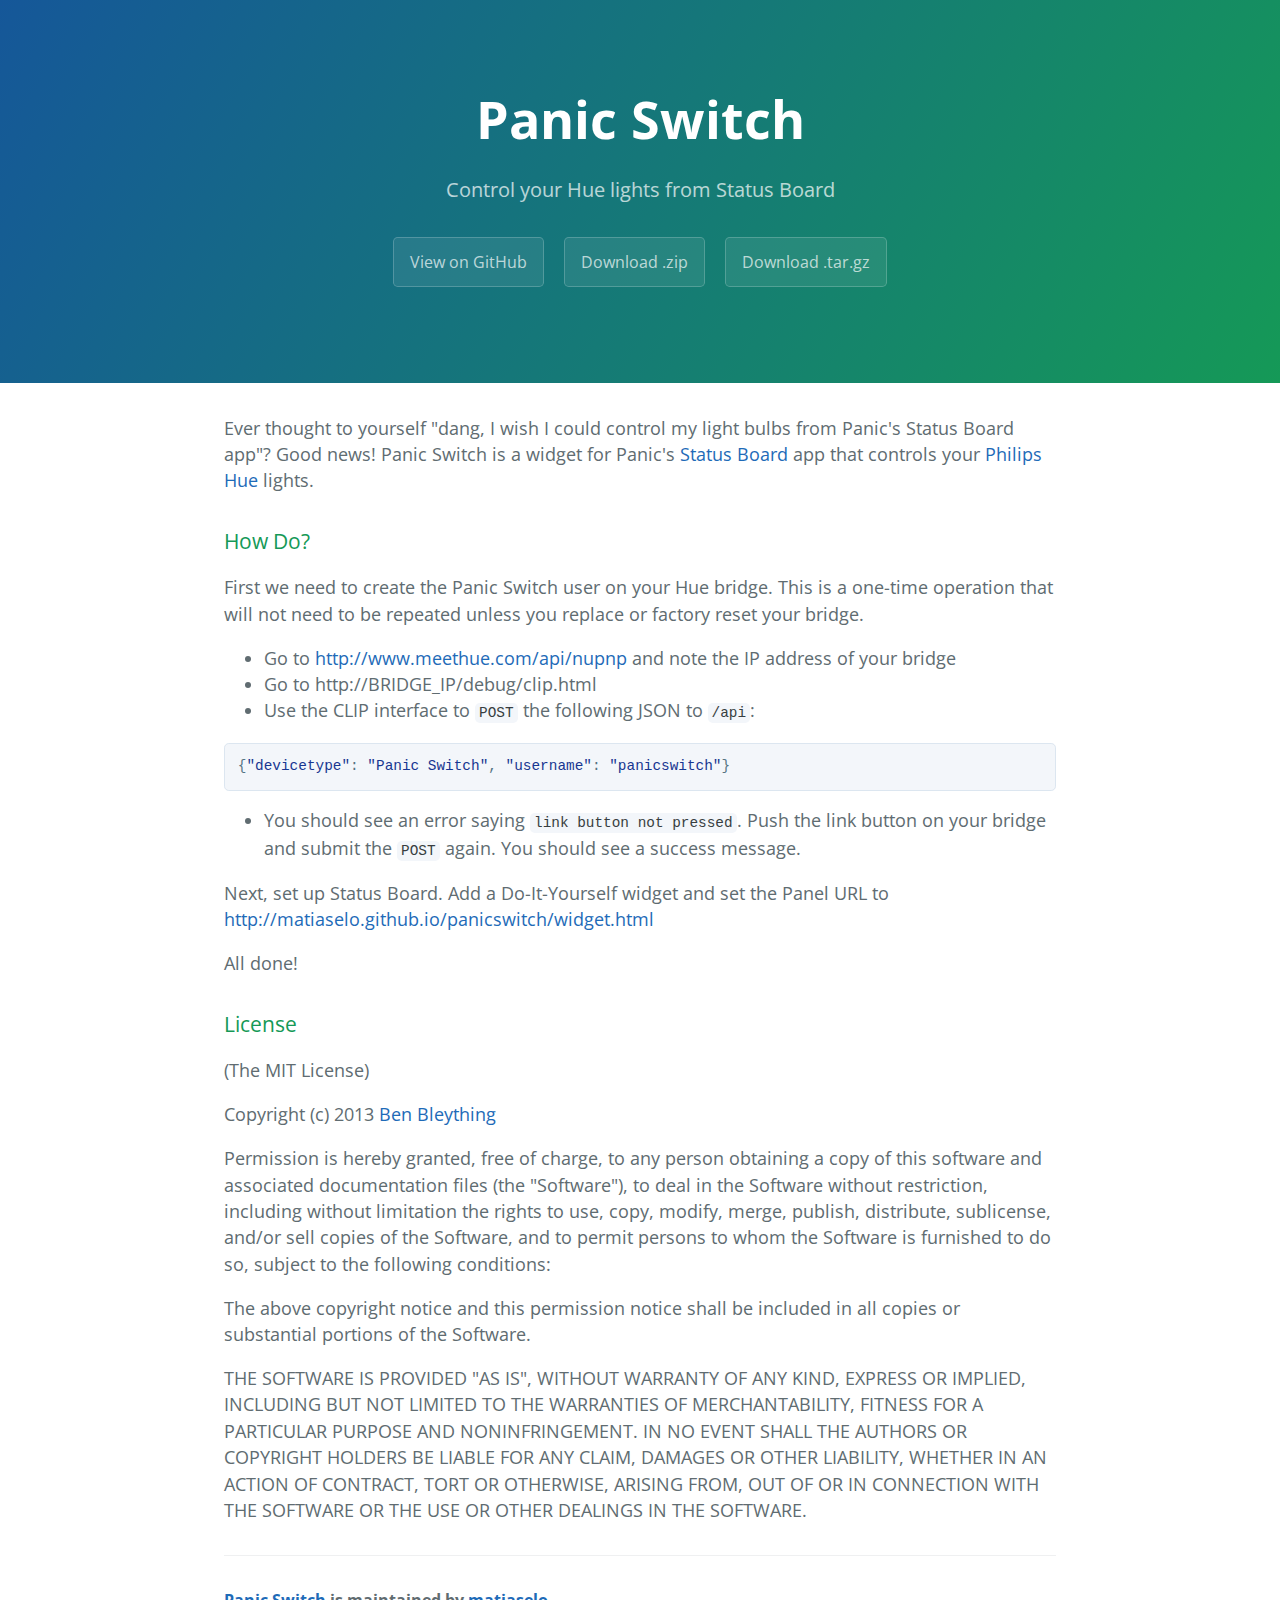
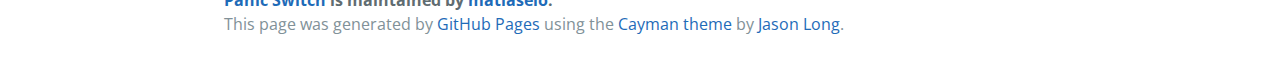
<file: index.html>
<!DOCTYPE html>
<html lang="en-us">
  <head>
    <meta charset="UTF-8">
    <title>Panic Switch by matiaselo</title>
    <meta name="viewport" content="width=device-width, initial-scale=1">
    <link rel="stylesheet" type="text/css" href="stylesheets/normalize.css" media="screen">
    <link href='https://fonts.googleapis.com/css?family=Open+Sans:400,700' rel='stylesheet' type='text/css'>
    <link rel="stylesheet" type="text/css" href="stylesheets/stylesheet.css" media="screen">
    <link rel="stylesheet" type="text/css" href="stylesheets/github-light.css" media="screen">
  </head>
  <body>
    <section class="page-header">
      <h1 class="project-name">Panic Switch</h1>
      <h2 class="project-tagline">Control your Hue lights from Status Board</h2>
      <a href="https://github.com/matiaselo/panicswitch" class="btn">View on GitHub</a>
      <a href="https://github.com/matiaselo/panicswitch/zipball/master" class="btn">Download .zip</a>
      <a href="https://github.com/matiaselo/panicswitch/tarball/master" class="btn">Download .tar.gz</a>
    </section>

    <section class="main-content">
      <p>Ever thought to yourself "dang, I wish I could control my light bulbs from
Panic's Status Board app"? Good news! Panic Switch is a widget for Panic's
<a href="https://panic.com/statusboard/">Status Board</a> app that controls your <a href="https://meethue.com">Philips Hue</a> lights.</p>

<h3>
<a id="how-do" class="anchor" href="#how-do" aria-hidden="true"><span class="octicon octicon-link"></span></a>How Do?</h3>

<p>First we need to create the Panic Switch user on your Hue bridge. This is a
one-time operation that will not need to be repeated unless you replace or
factory reset your bridge.</p>

<ul>
<li>Go to <a href="http://www.meethue.com/api/nupnp">http://www.meethue.com/api/nupnp</a> and note the IP address of your bridge</li>
<li>Go to http://BRIDGE_IP/debug/clip.html</li>
<li>Use the CLIP interface to <code>POST</code> the following JSON to <code>/api</code>:</li>
</ul>

<div class="highlight highlight-source-json"><pre>{<span class="pl-s"><span class="pl-pds">"</span>devicetype<span class="pl-pds">"</span></span>: <span class="pl-s"><span class="pl-pds">"</span>Panic Switch<span class="pl-pds">"</span></span>, <span class="pl-s"><span class="pl-pds">"</span>username<span class="pl-pds">"</span></span>: <span class="pl-s"><span class="pl-pds">"</span>panicswitch<span class="pl-pds">"</span></span>}</pre></div>

<ul>
<li>You should see an error saying <code>link button not pressed</code>. Push the link button
on your bridge and submit the <code>POST</code> again. You should see a success message.</li>
</ul>

<p>Next, set up Status Board. Add a Do-It-Yourself widget and set the Panel URL to
<a href="http://matiaselo.github.io/panicswitch/widget.html">http://matiaselo.github.io/panicswitch/widget.html</a></p>

<p>All done!</p>

<h3>
<a id="license" class="anchor" href="#license" aria-hidden="true"><span class="octicon octicon-link"></span></a>License</h3>

<p>(The MIT License)</p>

<p>Copyright (c) 2013 <a href="mailto:ben@bleything.net">Ben Bleything</a></p>

<p>Permission is hereby granted, free of charge, to any person obtaining a copy
of this software and associated documentation files (the "Software"), to deal
in the Software without restriction, including without limitation the rights
to use, copy, modify, merge, publish, distribute, sublicense, and/or sell
copies of the Software, and to permit persons to whom the Software is
furnished to do so, subject to the following conditions:</p>

<p>The above copyright notice and this permission notice shall be included in
all copies or substantial portions of the Software.</p>

<p>THE SOFTWARE IS PROVIDED "AS IS", WITHOUT WARRANTY OF ANY KIND, EXPRESS OR
IMPLIED, INCLUDING BUT NOT LIMITED TO THE WARRANTIES OF MERCHANTABILITY,
FITNESS FOR A PARTICULAR PURPOSE AND NONINFRINGEMENT. IN NO EVENT SHALL THE
AUTHORS OR COPYRIGHT HOLDERS BE LIABLE FOR ANY CLAIM, DAMAGES OR OTHER
LIABILITY, WHETHER IN AN ACTION OF CONTRACT, TORT OR OTHERWISE, ARISING FROM,
OUT OF OR IN CONNECTION WITH THE SOFTWARE OR THE USE OR OTHER DEALINGS IN
THE SOFTWARE.</p>

      <footer class="site-footer">
        <span class="site-footer-owner"><a href="https://github.com/matiaselo/panicswitch">Panic Switch</a> is maintained by <a href="https://github.com/matiaselo">matiaselo</a>.</span>

        <span class="site-footer-credits">This page was generated by <a href="https://pages.github.com">GitHub Pages</a> using the <a href="https://github.com/jasonlong/cayman-theme">Cayman theme</a> by <a href="https://twitter.com/jasonlong">Jason Long</a>.</span>
      </footer>

    </section>

  
  </body>
</html>
</file>
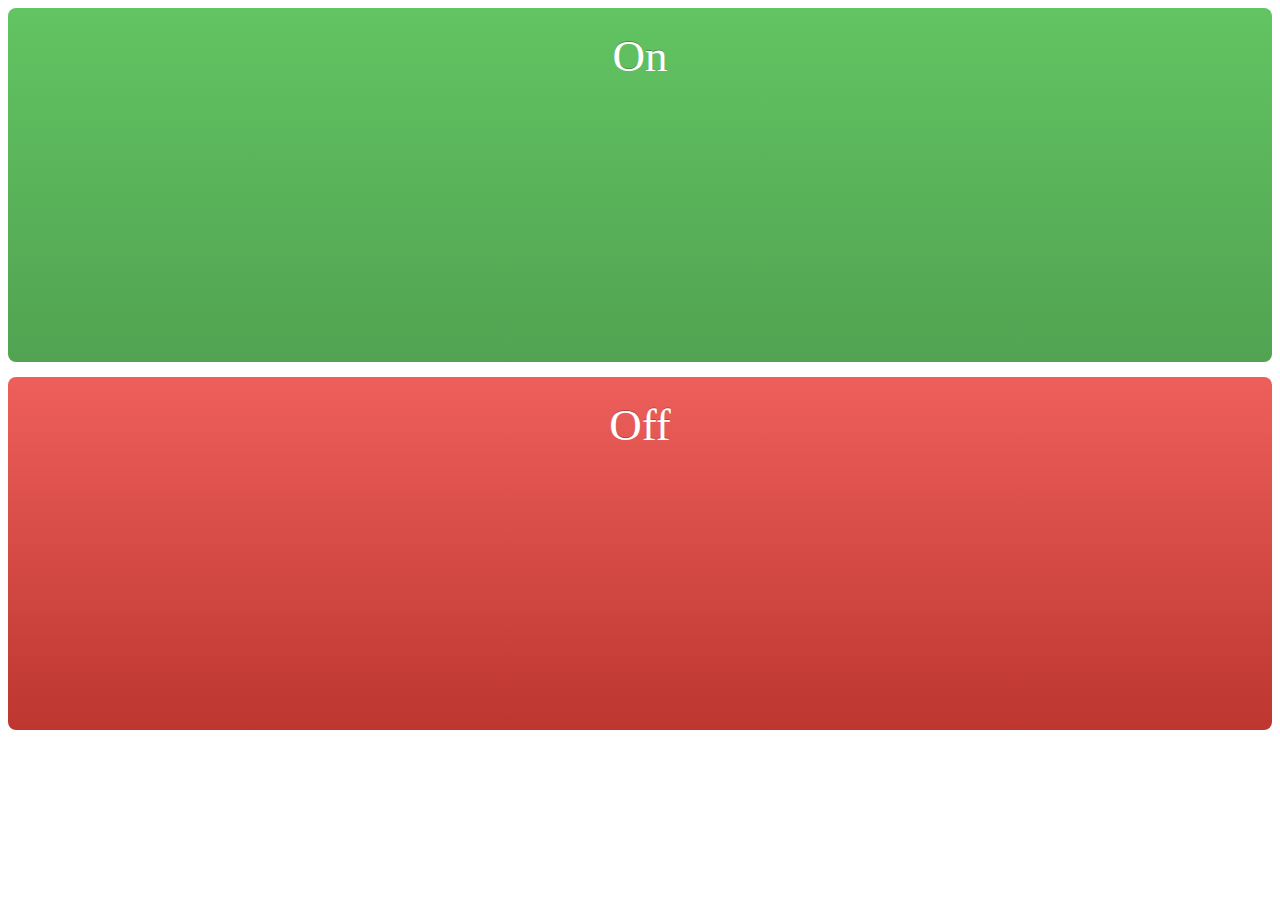
<file: widget.html>
<html>
  <head>
    <meta application-name="Panic Switch" />
    <meta data-refresh-every-n-seconds="300" />
    <meta data-allows-resizing="NO" data-default-size="4,4" />
    <meta data-allows-scrolling="NO" />

    <script src="http://code.jquery.com/jquery-1.10.1.min.js"></script>
    <script type="text/javascript">
      var bridge_url, lights;

      $(document).ready(function() {
        $.getJSON("https://www.meethue.com/api/nupnp", function(d) {
          bridge_ip = d[0]['internalipaddress'];
          bridge_url = "http://" + bridge_ip + "/api/panicswitch"

          $.getJSON(bridge_url + "/lights", function(d) {
            lights = d;
          });
        });

        $(".on").click(function() {
          $.ajax(bridge_url + "/groups/0/action", {
            "type": "PUT",
            "data": '{"on":true}',
          });
        })

        $(".off").click(function() {
          $.ajax(bridge_url + "/groups/0/action", {
            "type": "PUT",
            "data": '{"on":false}',
          });
        })
      })
    </script>

    <link rel="stylesheet" href="stylesheets/widget.css" />
  </head>
  <body>
    <a href="#" class="button on">On</a>
    <a href="#" class="button off">Off</a>
  </body>
</html>
</file>
<file: stylesheets/stylesheet.css>
* {
  box-sizing: border-box; }

body {
  padding: 0;
  margin: 0;
  font-family: "Open Sans", "Helvetica Neue", Helvetica, Arial, sans-serif;
  font-size: 16px;
  line-height: 1.5;
  color: #606c71; }

a {
  color: #1e6bb8;
  text-decoration: none; }
  a:hover {
    text-decoration: underline; }

.btn {
  display: inline-block;
  margin-bottom: 1rem;
  color: rgba(255, 255, 255, 0.7);
  background-color: rgba(255, 255, 255, 0.08);
  border-color: rgba(255, 255, 255, 0.2);
  border-style: solid;
  border-width: 1px;
  border-radius: 0.3rem;
  transition: color 0.2s, background-color 0.2s, border-color 0.2s; }
  .btn + .btn {
    margin-left: 1rem; }

.btn:hover {
  color: rgba(255, 255, 255, 0.8);
  text-decoration: none;
  background-color: rgba(255, 255, 255, 0.2);
  border-color: rgba(255, 255, 255, 0.3); }

@media screen and (min-width: 64em) {
  .btn {
    padding: 0.75rem 1rem; } }

@media screen and (min-width: 42em) and (max-width: 64em) {
  .btn {
    padding: 0.6rem 0.9rem;
    font-size: 0.9rem; } }

@media screen and (max-width: 42em) {
  .btn {
    display: block;
    width: 100%;
    padding: 0.75rem;
    font-size: 0.9rem; }
    .btn + .btn {
      margin-top: 1rem;
      margin-left: 0; } }

.page-header {
  color: #fff;
  text-align: center;
  background-color: #159957;
  background-image: linear-gradient(120deg, #155799, #159957); }

@media screen and (min-width: 64em) {
  .page-header {
    padding: 5rem 6rem; } }

@media screen and (min-width: 42em) and (max-width: 64em) {
  .page-header {
    padding: 3rem 4rem; } }

@media screen and (max-width: 42em) {
  .page-header {
    padding: 2rem 1rem; } }

.project-name {
  margin-top: 0;
  margin-bottom: 0.1rem; }

@media screen and (min-width: 64em) {
  .project-name {
    font-size: 3.25rem; } }

@media screen and (min-width: 42em) and (max-width: 64em) {
  .project-name {
    font-size: 2.25rem; } }

@media screen and (max-width: 42em) {
  .project-name {
    font-size: 1.75rem; } }

.project-tagline {
  margin-bottom: 2rem;
  font-weight: normal;
  opacity: 0.7; }

@media screen and (min-width: 64em) {
  .project-tagline {
    font-size: 1.25rem; } }

@media screen and (min-width: 42em) and (max-width: 64em) {
  .project-tagline {
    font-size: 1.15rem; } }

@media screen and (max-width: 42em) {
  .project-tagline {
    font-size: 1rem; } }

.main-content :first-child {
  margin-top: 0; }
.main-content img {
  max-width: 100%; }
.main-content h1, .main-content h2, .main-content h3, .main-content h4, .main-content h5, .main-content h6 {
  margin-top: 2rem;
  margin-bottom: 1rem;
  font-weight: normal;
  color: #159957; }
.main-content p {
  margin-bottom: 1em; }
.main-content code {
  padding: 2px 4px;
  font-family: Consolas, "Liberation Mono", Menlo, Courier, monospace;
  font-size: 0.9rem;
  color: #383e41;
  background-color: #f3f6fa;
  border-radius: 0.3rem; }
.main-content pre {
  padding: 0.8rem;
  margin-top: 0;
  margin-bottom: 1rem;
  font: 1rem Consolas, "Liberation Mono", Menlo, Courier, monospace;
  color: #567482;
  word-wrap: normal;
  background-color: #f3f6fa;
  border: solid 1px #dce6f0;
  border-radius: 0.3rem; }
  .main-content pre > code {
    padding: 0;
    margin: 0;
    font-size: 0.9rem;
    color: #567482;
    word-break: normal;
    white-space: pre;
    background: transparent;
    border: 0; }
.main-content .highlight {
  margin-bottom: 1rem; }
  .main-content .highlight pre {
    margin-bottom: 0;
    word-break: normal; }
.main-content .highlight pre, .main-content pre {
  padding: 0.8rem;
  overflow: auto;
  font-size: 0.9rem;
  line-height: 1.45;
  border-radius: 0.3rem; }
.main-content pre code, .main-content pre tt {
  display: inline;
  max-width: initial;
  padding: 0;
  margin: 0;
  overflow: initial;
  line-height: inherit;
  word-wrap: normal;
  background-color: transparent;
  border: 0; }
  .main-content pre code:before, .main-content pre code:after, .main-content pre tt:before, .main-content pre tt:after {
    content: normal; }
.main-content ul, .main-content ol {
  margin-top: 0; }
.main-content blockquote {
  padding: 0 1rem;
  margin-left: 0;
  color: #819198;
  border-left: 0.3rem solid #dce6f0; }
  .main-content blockquote > :first-child {
    margin-top: 0; }
  .main-content blockquote > :last-child {
    margin-bottom: 0; }
.main-content table {
  display: block;
  width: 100%;
  overflow: auto;
  word-break: normal;
  word-break: keep-all; }
  .main-content table th {
    font-weight: bold; }
  .main-content table th, .main-content table td {
    padding: 0.5rem 1rem;
    border: 1px solid #e9ebec; }
.main-content dl {
  padding: 0; }
  .main-content dl dt {
    padding: 0;
    margin-top: 1rem;
    font-size: 1rem;
    font-weight: bold; }
  .main-content dl dd {
    padding: 0;
    margin-bottom: 1rem; }
.main-content hr {
  height: 2px;
  padding: 0;
  margin: 1rem 0;
  background-color: #eff0f1;
  border: 0; }

@media screen and (min-width: 64em) {
  .main-content {
    max-width: 64rem;
    padding: 2rem 6rem;
    margin: 0 auto;
    font-size: 1.1rem; } }

@media screen and (min-width: 42em) and (max-width: 64em) {
  .main-content {
    padding: 2rem 4rem;
    font-size: 1.1rem; } }

@media screen and (max-width: 42em) {
  .main-content {
    padding: 2rem 1rem;
    font-size: 1rem; } }

.site-footer {
  padding-top: 2rem;
  margin-top: 2rem;
  border-top: solid 1px #eff0f1; }

.site-footer-owner {
  display: block;
  font-weight: bold; }

.site-footer-credits {
  color: #819198; }

@media screen and (min-width: 64em) {
  .site-footer {
    font-size: 1rem; } }

@media screen and (min-width: 42em) and (max-width: 64em) {
  .site-footer {
    font-size: 1rem; } }

@media screen and (max-width: 42em) {
  .site-footer {
    font-size: 0.9rem; } }
</file>
<file: stylesheets/github-light.css>
/*
   Copyright 2014 GitHub Inc.

   Licensed under the Apache License, Version 2.0 (the "License");
   you may not use this file except in compliance with the License.
   You may obtain a copy of the License at

       http://www.apache.org/licenses/LICENSE-2.0

   Unless required by applicable law or agreed to in writing, software
   distributed under the License is distributed on an "AS IS" BASIS,
   WITHOUT WARRANTIES OR CONDITIONS OF ANY KIND, either express or implied.
   See the License for the specific language governing permissions and
   limitations under the License.

*/

.pl-c /* comment */ {
  color: #969896;
}

.pl-c1      /* constant, markup.raw, meta.diff.header, meta.module-reference, meta.property-name, support, support.constant, support.variable, variable.other.constant */,
.pl-s .pl-v /* string variable */ {
  color: #0086b3;
}

.pl-e  /* entity */,
.pl-en /* entity.name */ {
  color: #795da3;
}

.pl-s .pl-s1 /* string source */,
.pl-smi      /* storage.modifier.import, storage.modifier.package, storage.type.java, variable.other, variable.parameter.function */ {
  color: #333;
}

.pl-ent /* entity.name.tag */ {
  color: #63a35c;
}

.pl-k /* keyword, storage, storage.type */ {
  color: #a71d5d;
}

.pl-pds              /* punctuation.definition.string, string.regexp.character-class */,
.pl-s                /* string */,
.pl-s .pl-pse .pl-s1 /* string punctuation.section.embedded source */,
.pl-sr               /* string.regexp */,
.pl-sr .pl-cce       /* string.regexp constant.character.escape */,
.pl-sr .pl-sra       /* string.regexp string.regexp.arbitrary-repitition */,
.pl-sr .pl-sre       /* string.regexp source.ruby.embedded */ {
  color: #183691;
}

.pl-v /* variable */ {
  color: #ed6a43;
}

.pl-id /* invalid.deprecated */ {
  color: #b52a1d;
}

.pl-ii /* invalid.illegal */ {
  background-color: #b52a1d;
  color: #f8f8f8;
}

.pl-sr .pl-cce /* string.regexp constant.character.escape */ {
  color: #63a35c;
  font-weight: bold;
}

.pl-ml /* markup.list */ {
  color: #693a17;
}

.pl-mh        /* markup.heading */,
.pl-mh .pl-en /* markup.heading entity.name */,
.pl-ms        /* meta.separator */ {
  color: #1d3e81;
  font-weight: bold;
}

.pl-mq /* markup.quote */ {
  color: #008080;
}

.pl-mi /* markup.italic */ {
  color: #333;
  font-style: italic;
}

.pl-mb /* markup.bold */ {
  color: #333;
  font-weight: bold;
}

.pl-md /* markup.deleted, meta.diff.header.from-file */ {
  background-color: #ffecec;
  color: #bd2c00;
}

.pl-mi1 /* markup.inserted, meta.diff.header.to-file */ {
  background-color: #eaffea;
  color: #55a532;
}

.pl-mdr /* meta.diff.range */ {
  color: #795da3;
  font-weight: bold;
}

.pl-mo /* meta.output */ {
  color: #1d3e81;
}
</file>
<file: stylesheets/widget.css>
@font-face {
    font-family: "StatusBoardFont";
}

body {
    color: white;
    font-family: 'StatusBoardFont';
}

.button {
    width: 100%;
    height: 40%;

    margin-bottom: 15px;

    font-size: 45px;
    line-height: 97px;

    text-decoration: none;
    text-align: center;
    display: inline-block;

    border-radius: 8px;
}

.on {
    color: #ffffff;
    text-shadow: 0 -1px 0 rgba(0, 0, 0, 0.25);
    background-color: #5bb75b;
    *background-color: #51a351;
    background-image: -webkit-gradient(linear, 0 0, 0 100%, from(#62c462), to(#51a351));
    background-image: -webkit-linear-gradient(top, #62c462, #51a351);
    background-image: -o-linear-gradient(top, #62c462, #51a351);
    background-image: linear-gradient(to bottom, #62c462, #51a351);
    background-repeat: repeat-x;
    border-color: #51a351 #51a351 #387038;
    border-color: rgba(0, 0, 0, 0.1) rgba(0, 0, 0, 0.1) rgba(0, 0, 0, 0.25);
}

.off {
    color: #ffffff;
    text-shadow: 0 -1px 0 rgba(0, 0, 0, 0.25);
    background-color: #da4f49;
    *background-color: #bd362f;
    background-image: -webkit-gradient(linear, 0 0, 0 100%, from(#ee5f5b), to(#bd362f));
    background-image: -webkit-linear-gradient(top, #ee5f5b, #bd362f);
    background-image: -o-linear-gradient(top, #ee5f5b, #bd362f);
    background-image: linear-gradient(to bottom, #ee5f5b, #bd362f);
    background-repeat: repeat-x;
    border-color: #bd362f #bd362f #802420;
    border-color: rgba(0, 0, 0, 0.1) rgba(0, 0, 0, 0.1) rgba(0, 0, 0, 0.25);
}
</file>
